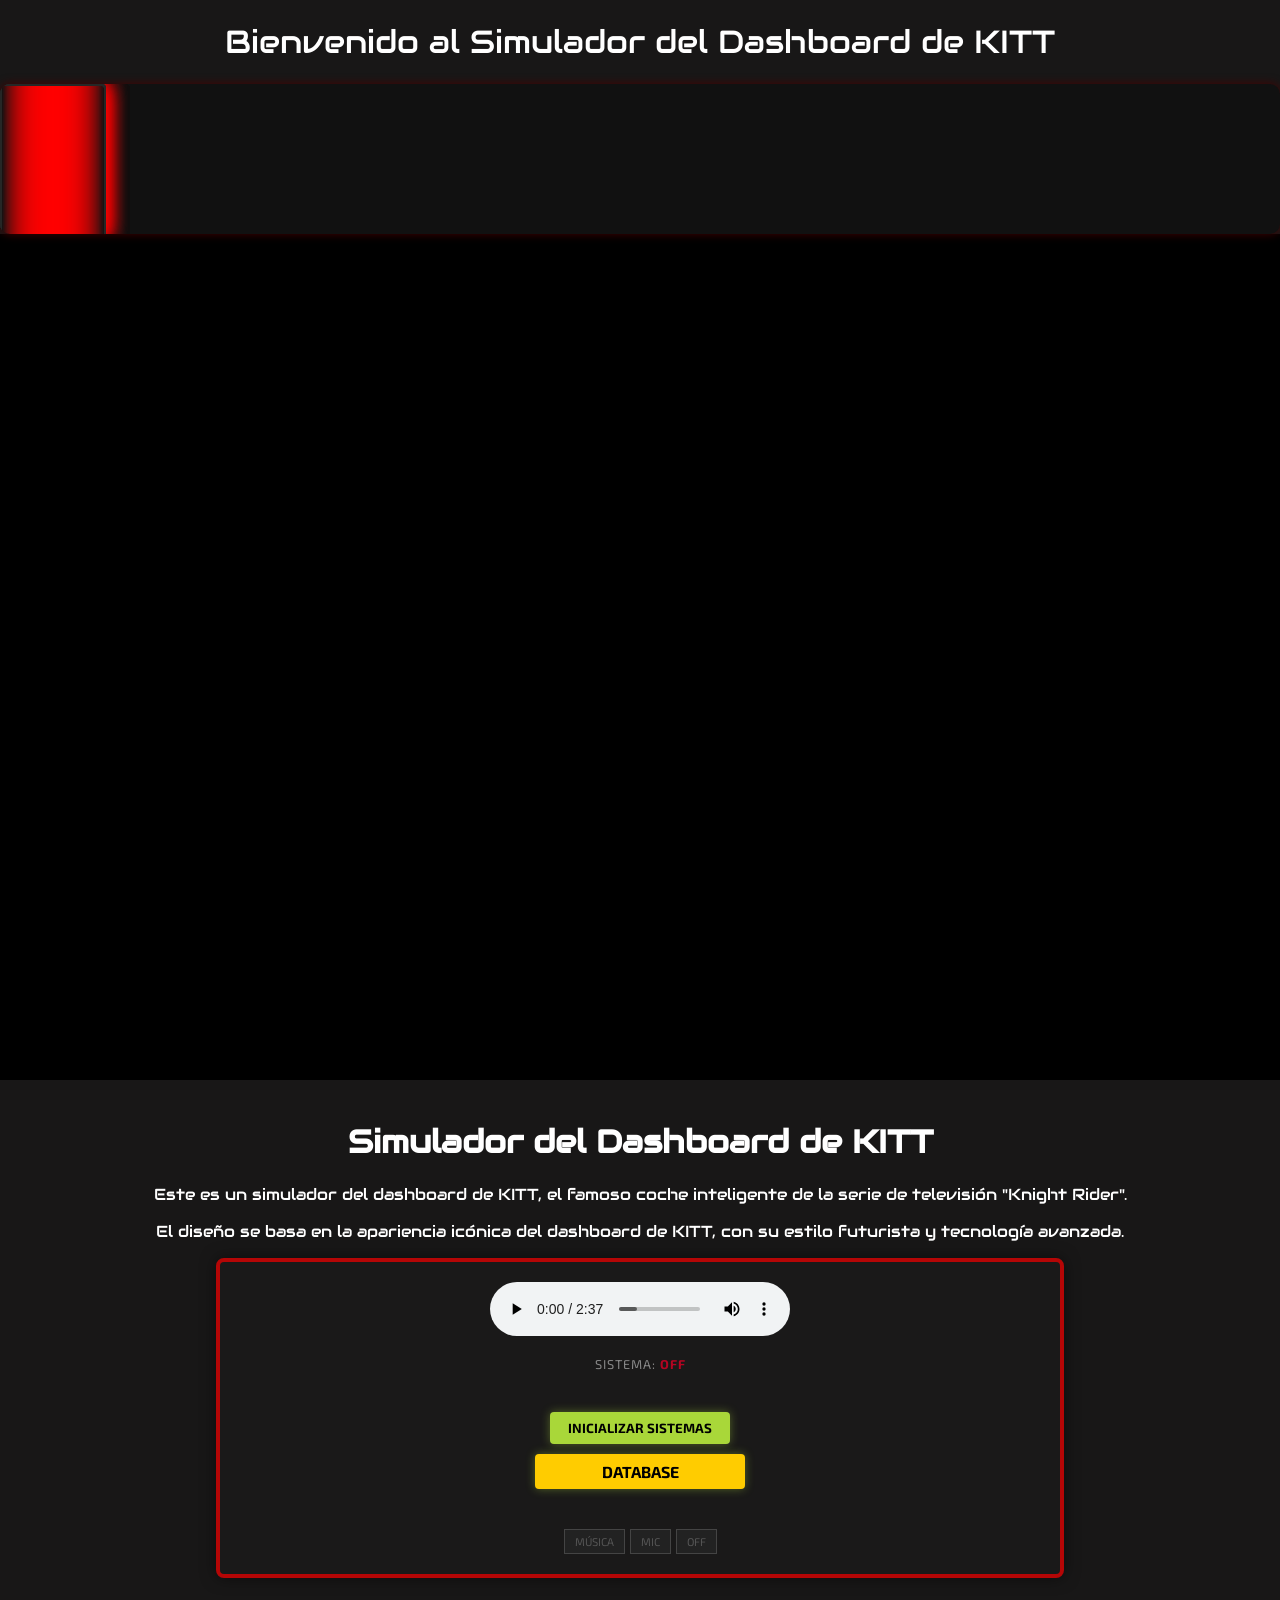
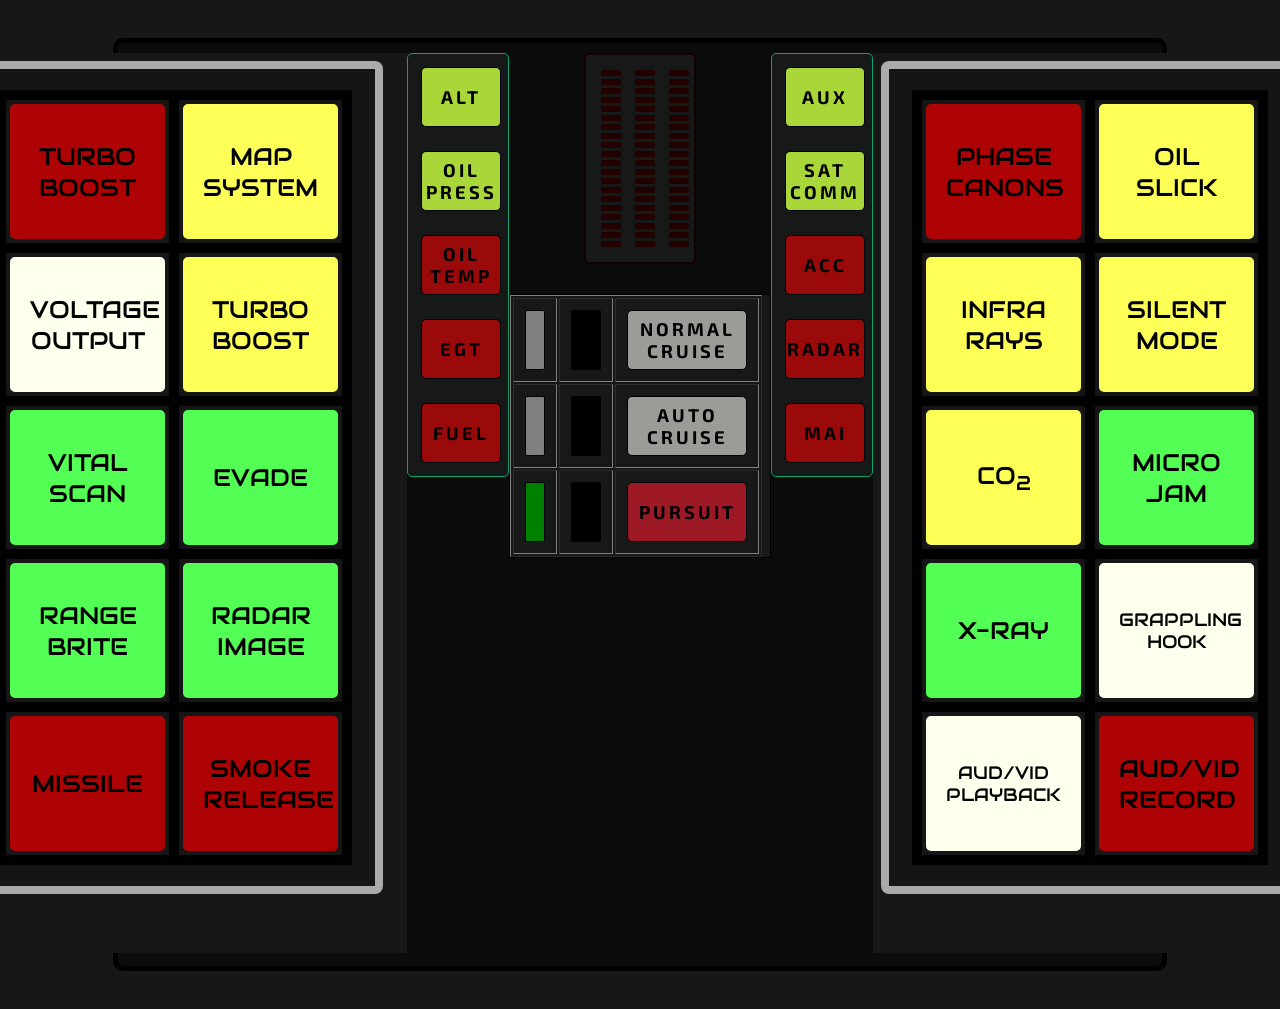
<file: index.html>
<!DOCTYPE html>
<html lang="es">
<head>
<meta charset="UTF-8">
<meta name="viewport" content="width=device-width, initial-scale=1.0">
<link rel="preconnect" href="https://fonts.googleapis.com">
<link rel="preconnect" href="https://fonts.gstatic.com" crossorigin>
<link href="https://fonts.googleapis.com/css2?family=Audiowide&family=Fredericka+the+Great&family=Indie+Flower&display=swap" rel="stylesheet">
<title>KITT Dashboard Simulator</title>
<link rel="stylesheet" href="style.css">


</head>
<body>
<h1 align="center" class="audiowide-regular">Bienvenido al Simulador del Dashboard de KITT</h1>
    <div class="scanner">
    <div class="light"> &nbsp;&nbsp;&nbsp;</div><div class="light"> &nbsp;&nbsp;&nbsp;</div><div class="light"> &nbsp;&nbsp;&nbsp;</div><div class="light"> &nbsp;&nbsp;&nbsp;</div>
</div>

    <div class="container" style="background-color: black; color: white; padding: 20px;display:flex;">
        <div class="box" style="flex:2; margin-right: 20px; margin-left:150px;">
           
            
            <iframe  class="mivideo"src="https://geo.dailymotion.com/player.html?video=x42zuz6"style="width:377px; height:400px; border:none; "allowfullscreentitle="Dailymotion Video Player"allow="web-share"></iframe>
        
            <iframe  class="mivideo" src="https://geo.dailymotion.com/player.html?video=x8nnxbm"style="width:377px; height:400px; border:none; "allowfullscreentitle="Dailymotion Video Player"allow="web-share"></iframe>
     
            <iframe class="mivideo" src="https://geo.dailymotion.com/player.html?video=x35ovmn"style="width:377px; height:400px; border:none; "allowfullscreentitle="Dailymotion Video Player"allow="web-share"></iframe>
       
            <iframe class="mivideo" src="https://geo.dailymotion.com/player.html?video=x8ea54c"style="width:377px; height:400px; border:none; "allowfullscreentitle="Dailymotion Video Player"allow="web-share"></iframe>
        </div>
        </div>

        <div class="box audiowide-regular" style="flex:1;  padding: 20px; border-radius: 10px; align-items: center; justify-content: center;">
            <h1 align="center">Simulador del Dashboard de KITT</h1>
            <p align="center">Este es un simulador del dashboard de KITT, el famoso coche inteligente de la serie de televisión "Knight Rider".</p>
            <p align="center">El diseño se basa en la apariencia icónica del dashboard de KITT, con su estilo futurista y tecnología avanzada.</p>
            
   

            <!-- PANEL DE CONTROL DE VOZ (Reubicado) -->
            <div class="voice-controls">
                   <audio id="kitt-audio" autoplay="yes" controls="true" >
                     <source src="Knight Rider.mp3" type="audio/mpeg">
                     <source src="musica.ogg" type="audio/ogg">
                         Tu navegador no soporta el elemento de audio.
                     </audio>
                <div class="engine-status">SISTEMA: <span id="audio-status">OFF</span></div>
                <div style="display:flex; gap:10px; flex-direction: column; width: fit-content; margin: 20px auto; align-items: center;">
                    <button id="btn-init" class="btn-system" style="width: auto; min-width: 180px;">INICIALIZAR SISTEMAS</button>
                    <a href="personajes.html" class="btn-system" style="text-decoration:none; background:#ffcc00; animation:none; color:black; display:flex; align-items:center; justify-content:center; width: auto; min-width: 180px;">DATABASE</a>
                </div>
                <div class="mode-selector">
                    <button id="btn-music" class="btn-mode">MÚSICA</button>
                    <button id="btn-mic" class="btn-mode">MIC</button>
                    <button id="btn-off" class="btn-mode">OFF</button>
                 
                </div>
            </div>
        </div>

    </div>

    <!-- PANEL PRINCIPAL -->
    <div class="panel-principal">
         <div><iframe src="modulo.html" frameborder="0" width="450px" height="900px" scrolling="none"></iframe></div>
        <!-- BOTONERA IZQUIERDA -->
        <div class="panel-lateral">
            <table>
                <tr><td><button class="botongreen">ALT</button></td></tr>
                <tr><td><button class="botongreen">OIL PRESS</button></td></tr>
                <tr><td><button class="botonred">OIL TEMP</button></td></tr>
                <tr><td><button class="botonred">EGT</button></td></tr>
                <tr><td><button class="botonred">FUEL</button></td></tr>
            </table>
        </div>

        <!-- PANEL CENTRAL -->
        <div class="panel-central">
            <!-- MÓDULO DE VOZ -->
            <div class="voice-module" id="voice">
                <!-- Los LEDs se generan dinámicamente -->
            </div>

            <!-- BOTONERA CENTRAL -->
            <div class="central">
                <table border="1">
                    <tr>
                        <td><button class="gris"></button></td>
                        <td><button class="negro"></button></td>
                        <td><button class="normalcruise">NORMAL CRUISE</button></td>
                    </tr>
                    <tr>
                        <td><button class="gris"></button></td>
                        <td><button class="negro"></button></td>
                        <td><button class="autocruise">AUTO CRUISE</button></td>
                    </tr>
                    <tr>
                        <td><button class="verde"></button></td>
                        <td><button class="negro"></button></td>
                        <td><button class="pursuit">PURSUIT</button></td>
                    </tr>
                </table>
            </div>
        </div>

        <!-- BOTONERA DERECHA -->
        <div class="panel-lateral">
            <table>
                <tr><td><button class="botongreen">AUX</button></td></tr>
                <tr><td><button class="botongreen">SAT COMM</button></td></tr>
                <tr><td><button class="botonred">ACC</button></td></tr>
                <tr><td><button class="botonred">RADAR</button></td></tr>
                <tr><td><button class="botonred">MAI</button></td></tr>
            </table>
        </div>
       <div><iframe src="modulo2.html" frameborder="0" width="450px" height="900px" scrolling="none"></iframe></div>  
    </div>

   
  


    <script src="sounds.js"></script>
    <script src="script.js"></script>
    <br>
    <br>
</body>
</html>
</file>
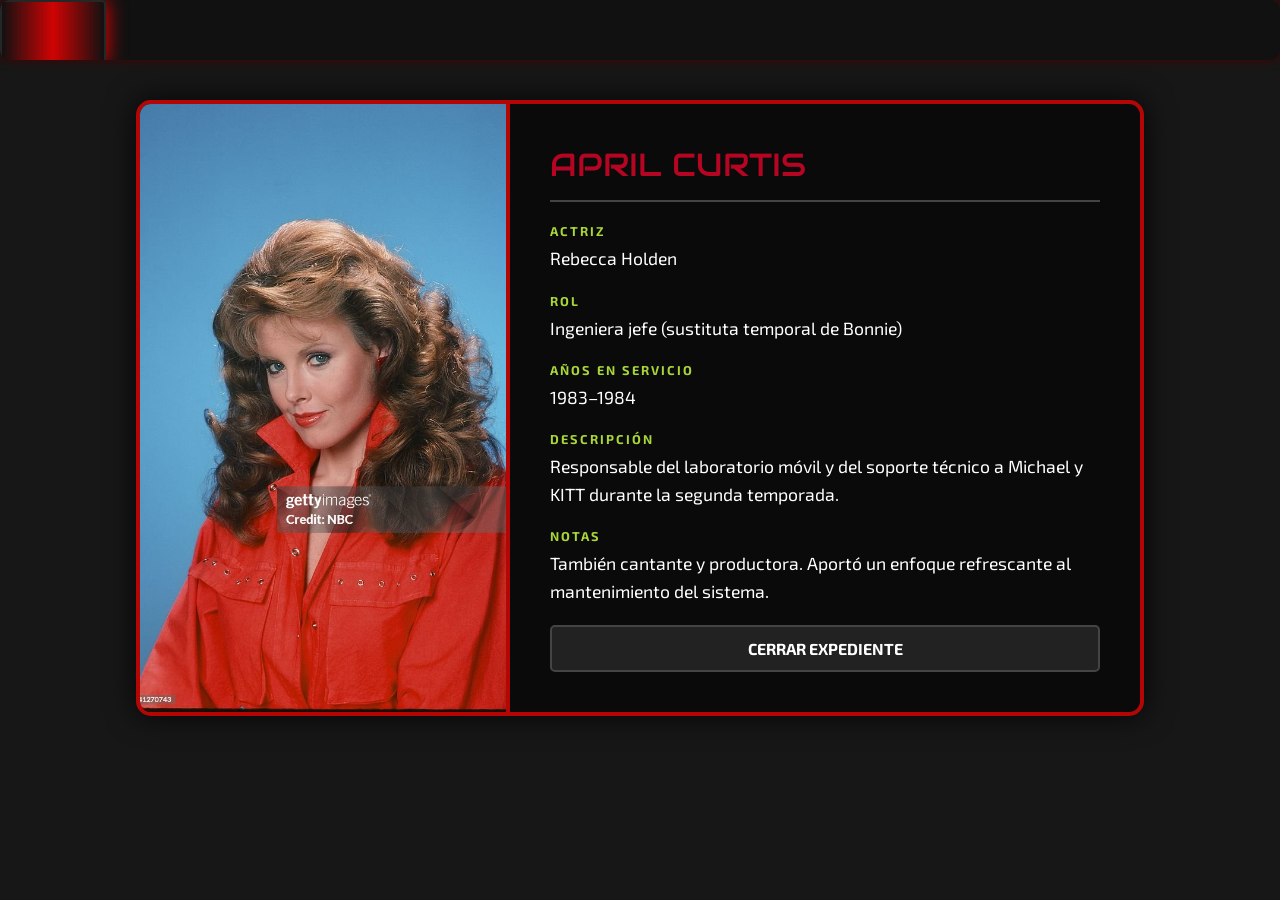
<file: april_curtis.html>
<!DOCTYPE html>
<html lang="es">
<head>
    <meta charset="UTF-8">
    <meta name="viewport" content="width=device-width, initial-scale=1.0">
    <link rel="preconnect" href="https://fonts.googleapis.com">
    <link rel="preconnect" href="https://fonts.gstatic.com" crossorigin>
    <link href="https://fonts.googleapis.com/css2?family=Audiowide&family=Exo+2:wght@700&display=swap" rel="stylesheet">
    <title>Perfil: April Curtis</title>
    <link rel="stylesheet" href="style.css">
</head>
<body>
    <div class="scanner" style="height: 60px;">
        <div class="light"> &nbsp;&nbsp;&nbsp;</div>
    </div>

    <div class="profile-container">
        <div class="profile-image-section">
            <img src="img/april_curtis.jpg" alt="April Curtis">
        </div>
        <div class="profile-details">
            <h1 class="audiowide-regular">APRIL CURTIS</h1>
            
            <div class="detail-item">
                <div class="detail-label">Actriz</div>
                <div class="detail-value">Rebecca Holden</div>
            </div>

            <div class="detail-item">
                <div class="detail-label">Rol</div>
                <div class="detail-value">Ingeniera jefe (sustituta temporal de Bonnie)</div>
            </div>

            <div class="detail-item">
                <div class="detail-label">Años en servicio</div>
                <div class="detail-value">1983–1984</div>
            </div>

            <div class="detail-item">
                <div class="detail-label">Descripción</div>
                <div class="detail-value">Responsable del laboratorio móvil y del soporte técnico a Michael y KITT durante la segunda temporada.</div>
            </div>

            <div class="detail-item">
                <div class="detail-label">Notas</div>
                <div class="detail-value">También cantante y productora. Aportó un enfoque refrescante al mantenimiento del sistema.</div>
            </div>

            <a href="personajes.html" class="btn-back">Cerrar Expediente</a>
        </div>
    </div>
</body>
</html>
</file>
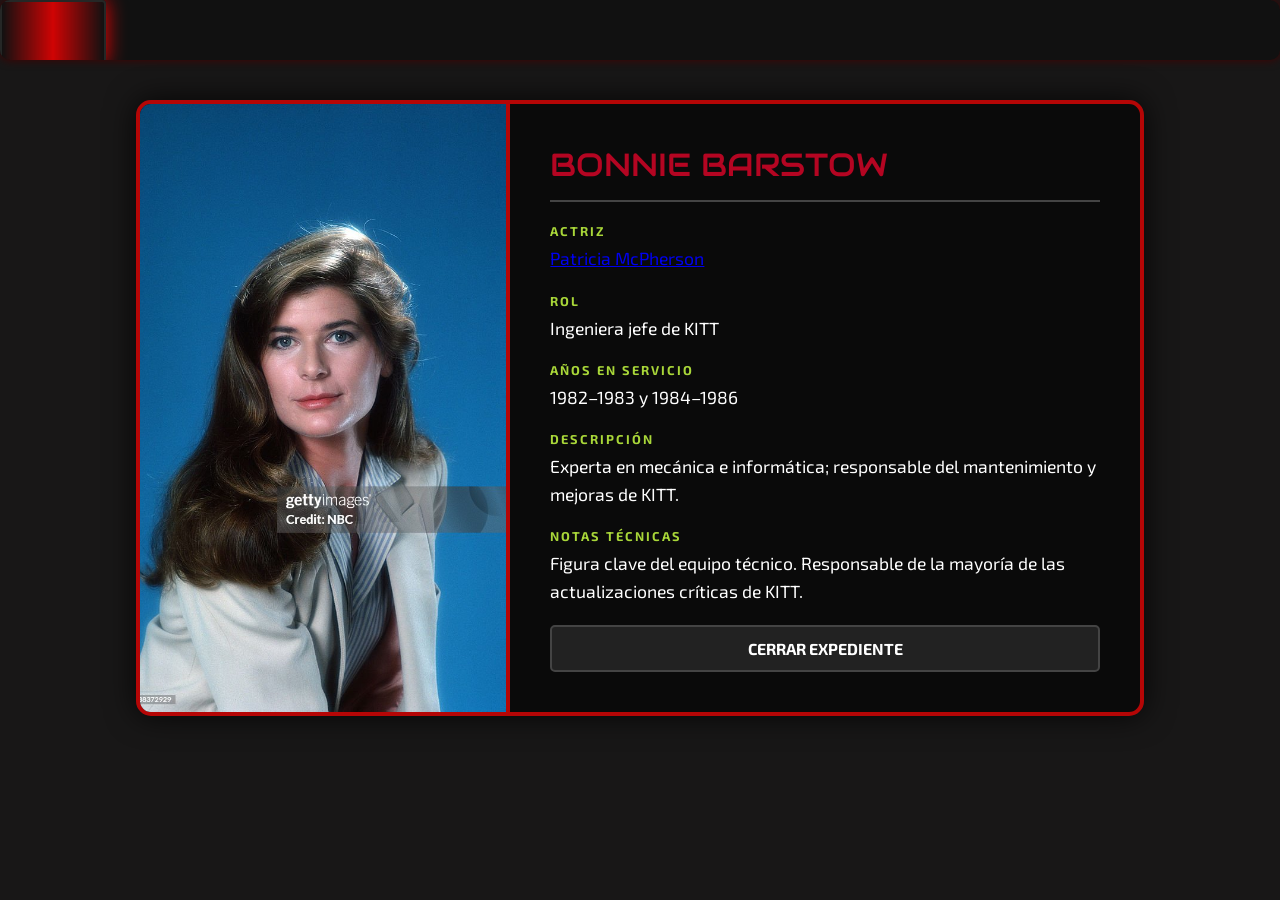
<file: bonnie_barstow.html>
<!DOCTYPE html>
<html lang="es">
<head>
    <meta charset="UTF-8">
    <meta name="viewport" content="width=device-width, initial-scale=1.0">
    <link rel="preconnect" href="https://fonts.googleapis.com">
    <link rel="preconnect" href="https://fonts.gstatic.com" crossorigin>
    <link href="https://fonts.googleapis.com/css2?family=Audiowide&family=Exo+2:wght@700&display=swap" rel="stylesheet">
    <title>Perfil: Bonnie Barstow</title>
    <link rel="stylesheet" href="style.css">
</head>
<body>
    <div class="scanner" style="height: 60px;">
        <div class="light"> &nbsp;&nbsp;&nbsp;</div>
    </div>

    <div class="profile-container">
        <div class="profile-image-section">
            <img src="img/bonnie_barstow.jpg" alt="Bonnie Barstow">
        </div>
        <div class="profile-details">
            <h1 class="audiowide-regular">BONNIE BARSTOW</h1>
            
            <div class="detail-item">
                <div class="detail-label">Actriz</div>
                <div class="detail-value"><a href="https://www.imdb.com/es-es/name/nm0574253/?ref_=fn_t_1" target="_blank">Patricia McPherson</a></div>
            </div>

            <div class="detail-item">
                <div class="detail-label">Rol</div>
                <div class="detail-value">Ingeniera jefe de KITT</div>
            </div>

            <div class="detail-item">
                <div class="detail-label">Años en servicio</div>
                <div class="detail-value">1982–1983 y 1984–1986</div>
            </div>

            <div class="detail-item">
                <div class="detail-label">Descripción</div>
                <div class="detail-value">Experta en mecánica e informática; responsable del mantenimiento y mejoras de KITT.</div>
            </div>

            <div class="detail-item">
                <div class="detail-label">Notas Técnicas</div>
                <div class="detail-value">Figura clave del equipo técnico. Responsable de la mayoría de las actualizaciones críticas de KITT.</div>
            </div>

            <a href="personajes.html" class="btn-back">Cerrar Expediente</a>
        </div>
    </div>
</body>
</html>
</file>
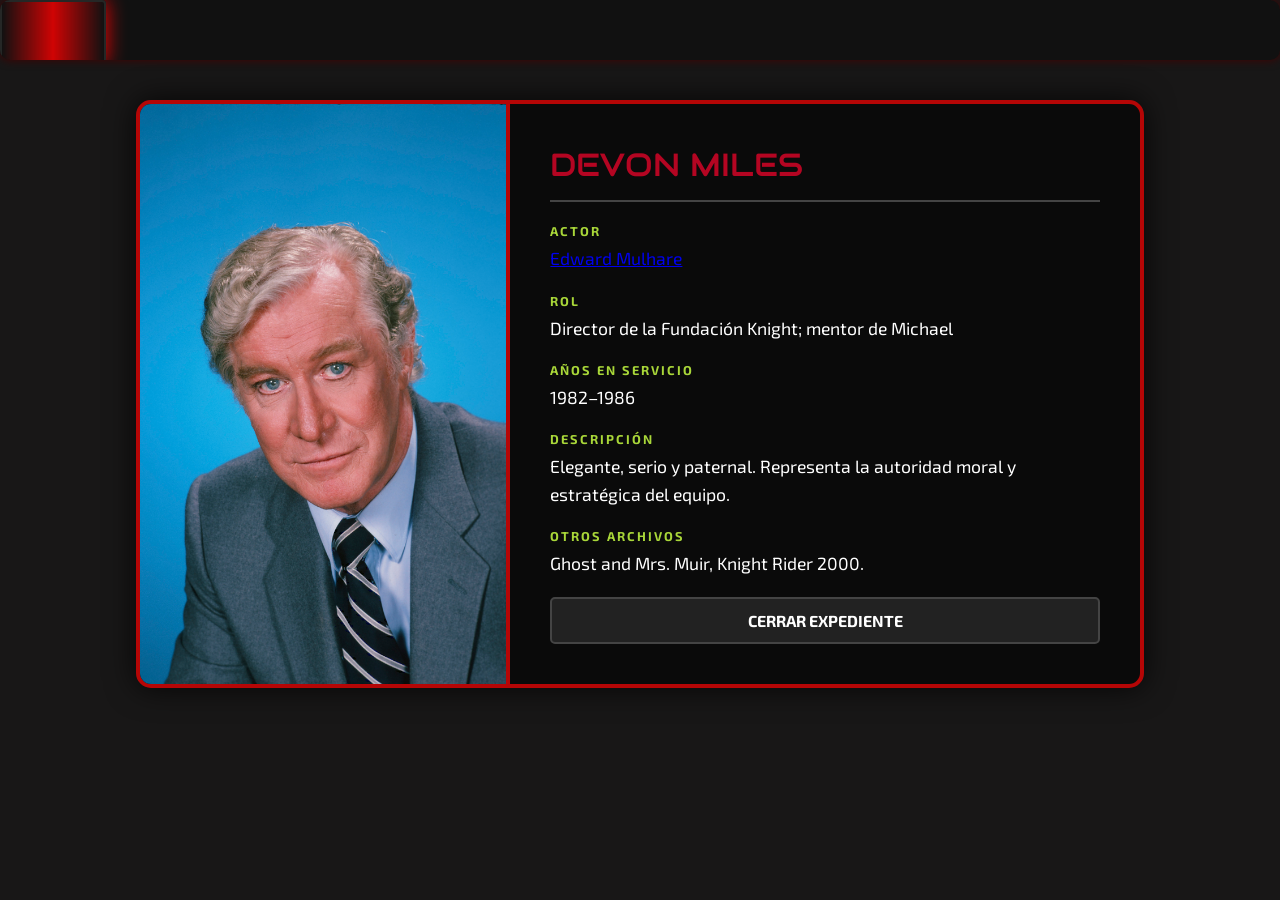
<file: devon_miles.html>
<!DOCTYPE html>
<html lang="es">
<head>
    <meta charset="UTF-8">
    <meta name="viewport" content="width=device-width, initial-scale=1.0">
    <link rel="preconnect" href="https://fonts.googleapis.com">
    <link rel="preconnect" href="https://fonts.gstatic.com" crossorigin>
    <link href="https://fonts.googleapis.com/css2?family=Audiowide&family=Exo+2:wght@700&display=swap" rel="stylesheet">
    <title>Perfil: Devon Miles</title>
    <link rel="stylesheet" href="style.css">
</head>
<body>
    <div class="scanner" style="height: 60px;">
        <div class="light"> &nbsp;&nbsp;&nbsp;</div>
    </div>

    <div class="profile-container">
        <div class="profile-image-section">
            <img src="img/devon_miles.jpg" alt="Devon Miles">
        </div>
        <div class="profile-details">
            <h1 class="audiowide-regular">DEVON MILES</h1>
            
            <div class="detail-item">
                <div class="detail-label">Actor</div>
                <div class="detail-value"><a href="https://es.wikipedia.org/wiki/Edward_Mulhare" target="_blank">Edward Mulhare</a></div>
            </div>

            <div class="detail-item">
                <div class="detail-label">Rol</div>
                <div class="detail-value">Director de la Fundación Knight; mentor de Michael</div>
            </div>

            <div class="detail-item">
                <div class="detail-label">Años en servicio</div>
                <div class="detail-value">1982–1986</div>
            </div>

            <div class="detail-item">
                <div class="detail-label">Descripción</div>
                <div class="detail-value">Elegante, serio y paternal. Representa la autoridad moral y estratégica del equipo.</div>
            </div>

            <div class="detail-item">
                <div class="detail-label">Otros Archivos</div>
                <div class="detail-value">Ghost and Mrs. Muir, Knight Rider 2000.</div>
            </div>

            <a href="personajes.html" class="btn-back">Cerrar Expediente</a>
        </div>
    </div>
</body>
</html>
</file>
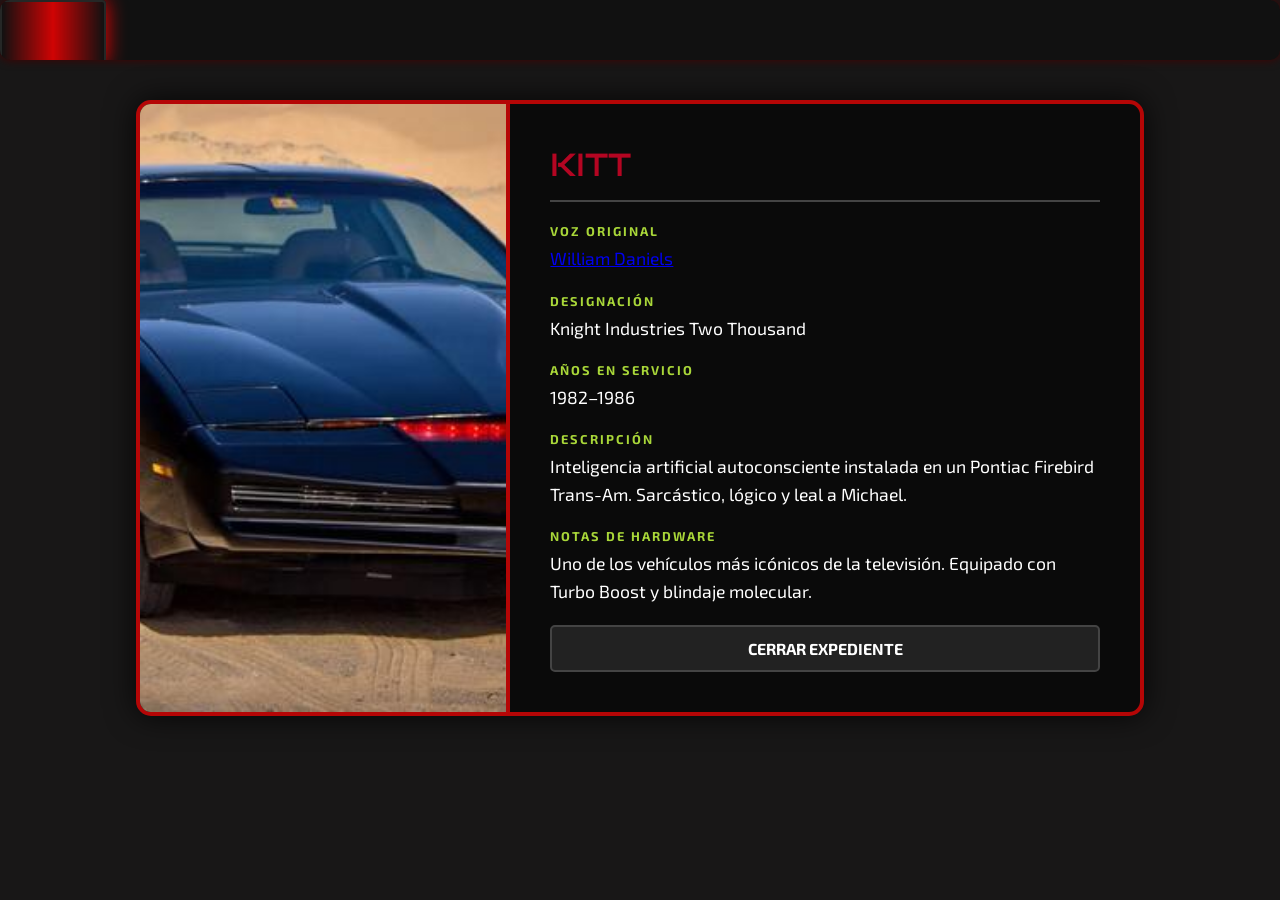
<file: kitt.html>
<!DOCTYPE html>
<html lang="es">
<head>
    <meta charset="UTF-8">
    <meta name="viewport" content="width=device-width, initial-scale=1.0">
    <link rel="preconnect" href="https://fonts.googleapis.com">
    <link rel="preconnect" href="https://fonts.gstatic.com" crossorigin>
    <link href="https://fonts.googleapis.com/css2?family=Audiowide&family=Exo+2:wght@700&display=swap" rel="stylesheet">
    <title>Perfil: KITT</title>
    <link rel="stylesheet" href="style.css">
</head>
<body>
    <div class="scanner" style="height: 60px;">
        <div class="light"> &nbsp;&nbsp;&nbsp;</div>
    </div>

    <div class="profile-container">
        <div class="profile-image-section">
            <img src="img/kitt.jpg" alt="KITT">
        </div>
        <div class="profile-details">
            <h1 class="audiowide-regular">KITT</h1>
            
            <div class="detail-item">
                <div class="detail-label">Voz Original</div>
                <div class="detail-value"><a href="https://www.imdb.com/es-es/name/nm0200122/?ref_=fn_t_1" target="_blank">William Daniels</a></div>
            </div>

            <div class="detail-item">
                <div class="detail-label">Designación</div>
                <div class="detail-value">Knight Industries Two Thousand</div>
            </div>

            <div class="detail-item">
                <div class="detail-label">Años en servicio</div>
                <div class="detail-value">1982–1986</div>
            </div>

            <div class="detail-item">
                <div class="detail-label">Descripción</div>
                <div class="detail-value">Inteligencia artificial autoconsciente instalada en un Pontiac Firebird Trans-Am. Sarcástico, lógico y leal a Michael.</div>
            </div>

            <div class="detail-item">
                <div class="detail-label">Notas de Hardware</div>
                <div class="detail-value">Uno de los vehículos más icónicos de la televisión. Equipado con Turbo Boost y blindaje molecular.</div>
            </div>

            <a href="personajes.html" class="btn-back">Cerrar Expediente</a>
        </div>
    </div>
</body>
</html>
</file>
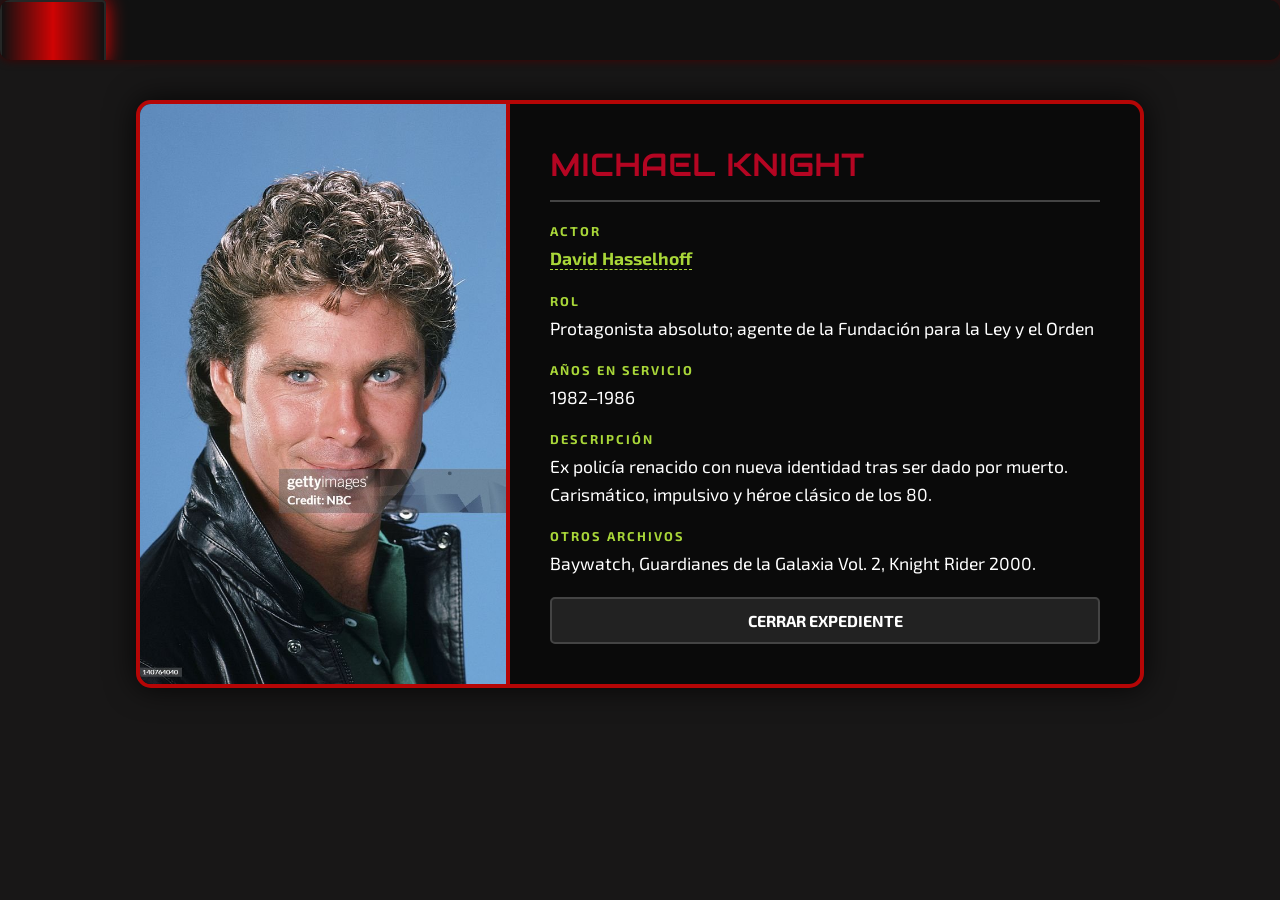
<file: michael_knight.html>
<!DOCTYPE html>
<html lang="es">
<head>
    <meta charset="UTF-8">
    <meta name="viewport" content="width=device-width, initial-scale=1.0">
    <link rel="preconnect" href="https://fonts.googleapis.com">
    <link rel="preconnect" href="https://fonts.gstatic.com" crossorigin>
    <link href="https://fonts.googleapis.com/css2?family=Audiowide&family=Exo+2:wght@700&display=swap" rel="stylesheet">
    <title>Perfil: Michael Knight</title>
    <link rel="stylesheet" href="style.css">
</head>
<body>
    <div class="scanner" style="height: 60px;">
        <div class="light"> &nbsp;&nbsp;&nbsp;</div>
    </div>

    <div class="profile-container">
        <div class="profile-image-section">
            <img src="img/michael_knight.jpg" alt="Michael Knight">
        </div>
        <div class="profile-details">
            <h1 class="audiowide-regular">MICHAEL KNIGHT</h1>
            
            <div class="detail-item">
                <div class="detail-label">Actor</div>
                <div class="detail-value"><a href="https://es.wikipedia.org/wiki/David_Hasselhoff" target="_blank" class="actor-link">David Hasselhoff</a></div>
            </div>

            <div class="detail-item">
                <div class="detail-label">Rol</div>
                <div class="detail-value">Protagonista absoluto; agente de la Fundación para la Ley y el Orden</div>
            </div>

            <div class="detail-item">
                <div class="detail-label">Años en servicio</div>
                <div class="detail-value">1982–1986</div>
            </div>

            <div class="detail-item">
                <div class="detail-label">Descripción</div>
                <div class="detail-value">Ex policía renacido con nueva identidad tras ser dado por muerto. Carismático, impulsivo y héroe clásico de los 80.</div>
            </div>

            <div class="detail-item">
                <div class="detail-label">Otros Archivos</div>
                <div class="detail-value">Baywatch, Guardianes de la Galaxia Vol. 2, Knight Rider 2000.</div>
            </div>

            <a href="personajes.html" class="btn-back">Cerrar Expediente</a>
        </div>
    </div>
    <script src="sounds.js"></script>
</body>
</html>
</file>
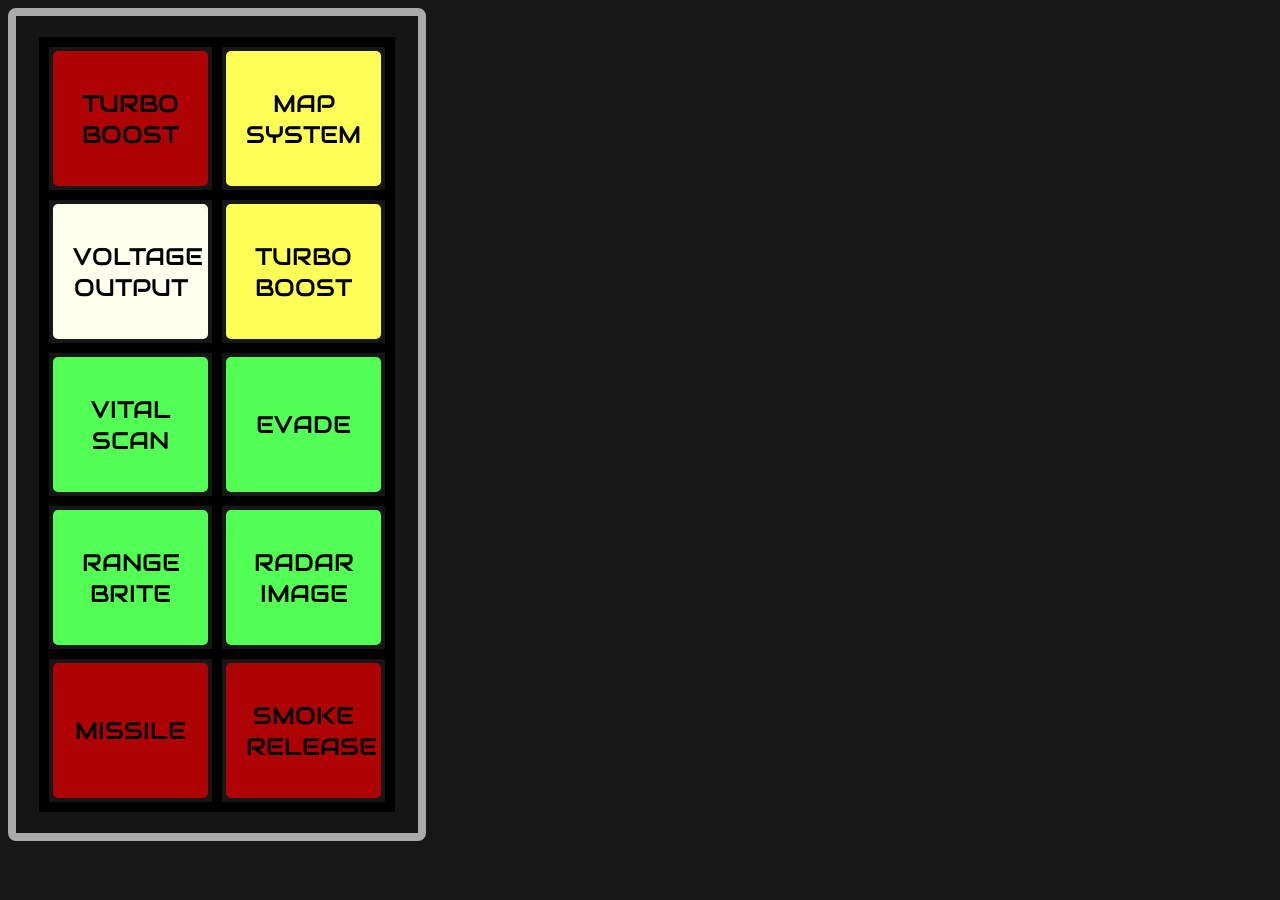
<file: modulo.html>
<!DOCTYPE html>
<html lang="es">
<head>
    <meta charset="UTF-8">
    <link rel="stylesheet" href="modulo.css">
    <link rel="preconnect" href="https://fonts.googleapis.com">
<link rel="preconnect" href="https://fonts.gstatic.com" crossorigin>
<link href="https://fonts.googleapis.com/css2?family=Audiowide&family=Fredericka+the+Great&family=Indie+Flower&family=Montserrat:ital,wght@0,100..900;1,100..900&family=Rubik:ital,wght@0,300..900;1,300..900&display=swap" rel="stylesheet">
    <title>Modulo Kitt</title>
    
</head>
<body>

<div class="containerb">
   

<table>
    <tr>
        <td><button class="rojo" type="button">TURBO BOOST</button></td>
        <td><button class="amarillo "type="button">MAP SYSTEM</button></td>
    </tr>
    <tr>
        <td><button class="blanco" type="button">VOLTAGE OUTPUT</button></td>
        <td><button class="amarillo" type="button">TURBO BOOST</button></td>
    </tr>
    <tr>
        <td><button class="verde" type="button">VITAL SCAN</button></td>
        <td><button class="verde" type="button">EVADE</button></td>
    </tr>
    <tr>
        <td><button class="verde" type="button">RANGE BRITE</button></td>
        <td><button class="verde" type="button">RADAR IMAGE</button></td>
    </tr>
    <tr>
        <td><button class="rojo" type="button">MISSILE</button></td>
        <td><button class="rojo" type="button">SMOKE RELEASE</button></td>
    </tr>
</table>
</div>

<script src="sounds.js"></script>
<script src="script.js"></script>

</body>
</html>
</file>
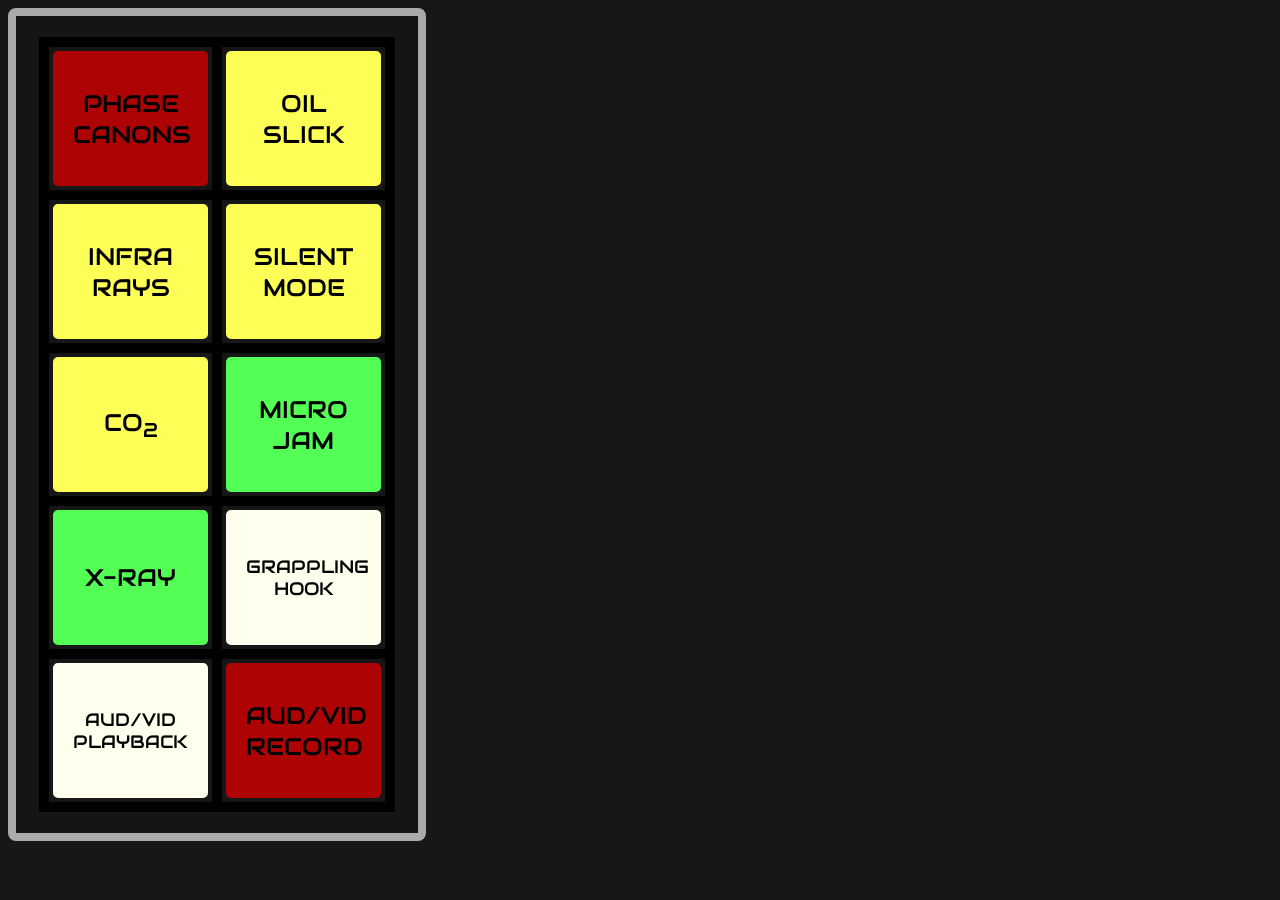
<file: modulo2.html>
<!DOCTYPE html>
<html lang="es">
<head>
    <meta charset="UTF-8">
    <link rel="stylesheet" href="modulo.css">
    <link rel="preconnect" href="https://fonts.googleapis.com">
<link rel="preconnect" href="https://fonts.gstatic.com" crossorigin>
<link href="https://fonts.googleapis.com/css2?family=Audiowide&family=Fredericka+the+Great&family=Indie+Flower&family=Montserrat:ital,wght@0,100..900;1,100..900&family=Rubik:ital,wght@0,300..900;1,300..900&display=swap" rel="stylesheet">
    <title>Modulo Kitt</title>
    
</head>
<body>

<div class="containerb">
   

<table>
    <tr>
        <td><button class="rojo" type="button">PHASE CANONS</button></td>
        <td><button class="amarillo "type="button">OIL SLICK</button></td>
    </tr>
    <tr>
        <td><button class="amarillo" type="button">INFRA RAYS</button></td>
        <td><button class="amarillo" type="button">SILENT MODE</button></td>
    </tr>
    <tr>
        <td><button class="amarillo" type="button">CO<SUB>2</SUB></button></td>
        <td><button class="verde" type="button">MICRO JAM</button></td>
    </tr>
    <tr>
        <td><button class="verde" type="button">X-RAY</button></td>
        <td><button class="blanco2" type="button">GRAPPLING HOOK</button></td>
    </tr>
    <tr>
        <td><button class="blanco2" type="button">AUD/VID PLAYBACK</button></td>
        <td><button class="rojo" type="button">AUD/VID RECORD</button></td>
    </tr>
</table>
</div>
<script src="sounds.js"></script>
<script src="script.js"></script>

</body>
</html>
</file>
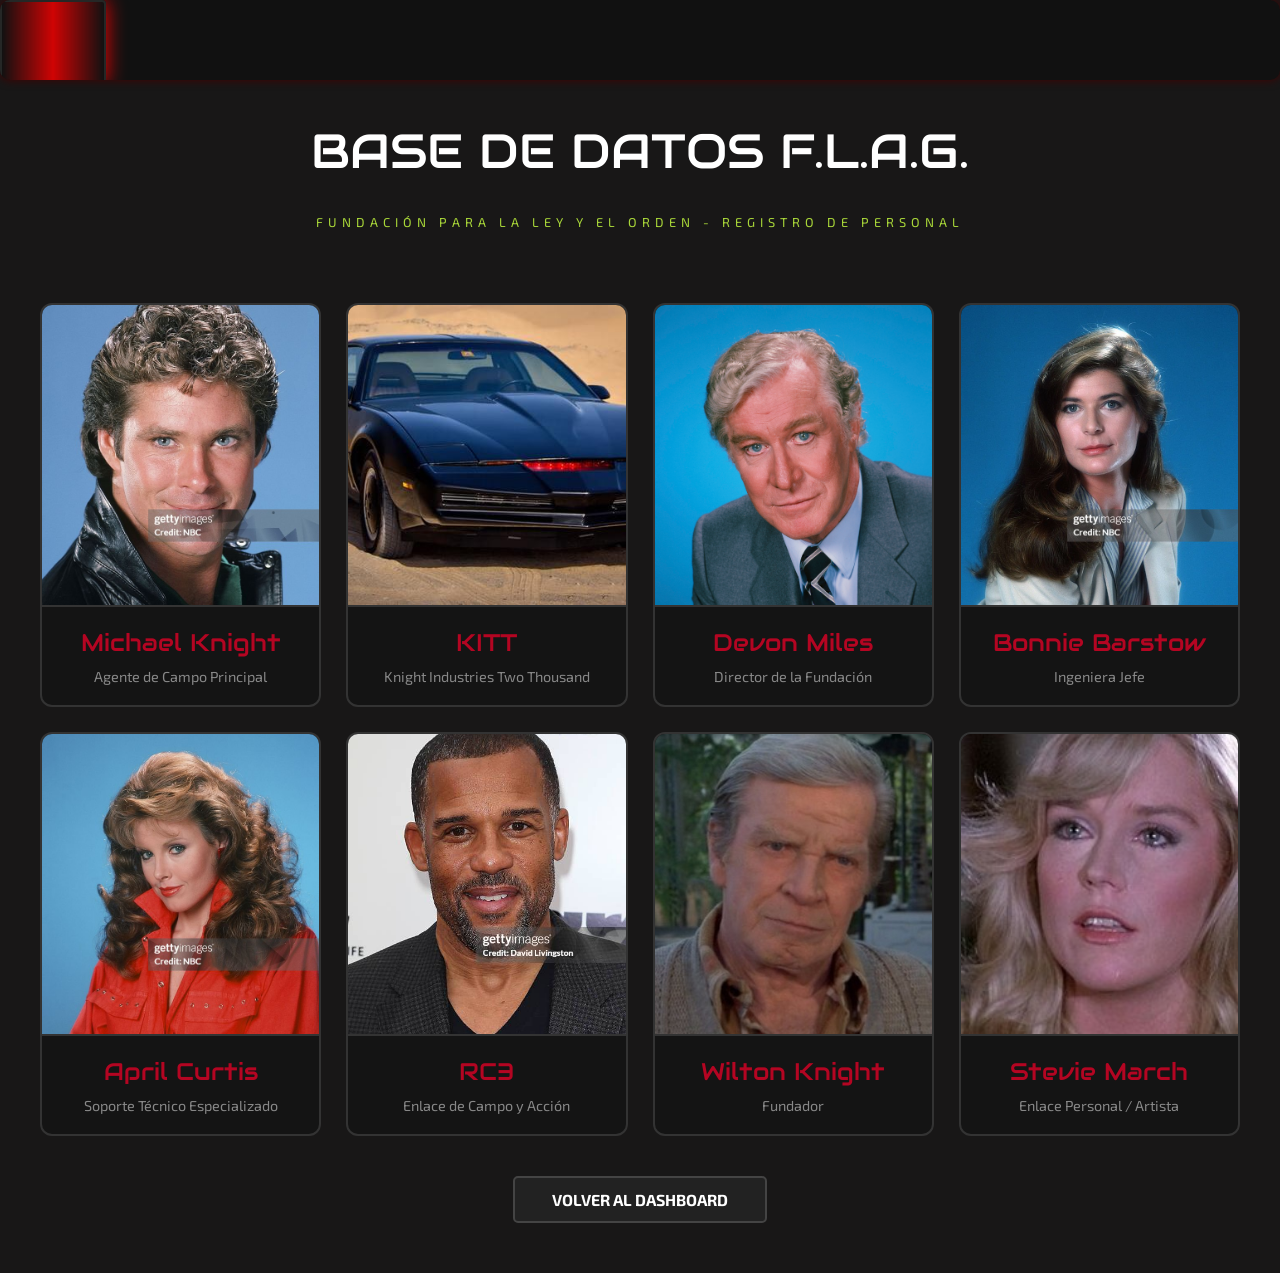
<file: personajes.html>
<!DOCTYPE html>
<html lang="es">
<head>
    <meta charset="UTF-8">
    <meta name="viewport" content="width=device-width, initial-scale=1.0">
    <link rel="preconnect" href="https://fonts.googleapis.com">
    <link rel="preconnect" href="https://fonts.gstatic.com" crossorigin>
    <link href="https://fonts.googleapis.com/css2?family=Audiowide&family=Exo+2:wght@700&display=swap" rel="stylesheet">
    <title>KITT Database - Personajes</title>
    <link rel="stylesheet" href="style.css">
</head>
<body>
    <div class="scanner" style="height: 80px;">
        <div class="light"> &nbsp;&nbsp;&nbsp;</div>
    </div>

    <header class="db-header">
        <h1 class="audiowide-regular" style="font-size: 3rem; margin-top: 20px;">BASE DE DATOS F.L.A.G.</h1>
        <p class="db-subtitle">Fundación para la Ley y el Orden - Registro de Personal</p>
    </header>

    <div class="character-grid">
        <!-- Michael Knight -->
        <a href="michael_knight.html" class="character-card">
            <img src="img/michael_knight.jpg" alt="Michael Knight">
            <div class="character-info">
                <h2 class="audiowide-regular">Michael Knight</h2>
                <p>Agente de Campo Principal</p>
            </div>
        </a>

        <!-- KITT -->
        <a href="kitt.html" class="character-card">
            <img src="img/kitt.jpg" alt="KITT">
            <div class="character-info">
                <h2 class="audiowide-regular">KITT</h2>
                <p>Knight Industries Two Thousand</p>
            </div>
        </a>

        <!-- Devon Miles -->
        <a href="devon_miles.html" class="character-card">
            <img src="img/devon_miles.jpg" alt="Devon Miles">
            <div class="character-info">
                <h2 class="audiowide-regular">Devon Miles</h2>
                <p>Director de la Fundación</p>
            </div>
        </a>

        <!-- Bonnie Barstow -->
        <a href="bonnie_barstow.html" class="character-card">
            <img src="img/bonnie_barstow.jpg" alt="Bonnie Barstow">
            <div class="character-info">
                <h2 class="audiowide-regular">Bonnie Barstow</h2>
                <p>Ingeniera Jefe</p>
            </div>
        </a>

        <!-- April Curtis -->
        <a href="april_curtis.html" class="character-card">
            <img src="img/april_curtis.jpg" alt="April Curtis">
            <div class="character-info">
                <h2 class="audiowide-regular">April Curtis</h2>
                <p>Soporte Técnico Especializado</p>
            </div>
        </a>

        <!-- RC3 -->
        <a href="rc3.html" class="character-card">
            <img src="img/rc3.jpg" alt="RC3">
            <div class="character-info">
                <h2 class="audiowide-regular">RC3</h2>
                <p>Enlace de Campo y Acción</p>
            </div>
        </a>

        <!-- Wilton Knight -->
        <a href="wilton_knight.html" class="character-card">
            <img src="img/wilton_knight.jpg" alt="Wilton Knight">
            <div class="character-info">
                <h2 class="audiowide-regular">Wilton Knight</h2>
                <p>Fundador</p>
            </div>
        </a>

        <!-- Stevie March -->
        <a href="stevie_march.html" class="character-card">
            <img src="img/stevie_march.jpg" alt="Stevie March">
            <div class="character-info">
                <h2 class="audiowide-regular">Stevie March</h2>
                <p>Enlace Personal / Artista</p>
            </div>
        </a>
    </div>

    <div style="text-align: center; padding-bottom: 50px;">
        <a href="index.html" class="btn-back" style="width: 200px;">Volver al Dashboard</a>
    </div>

    <script src="sounds.js"></script>
</body>
</html>
</file>
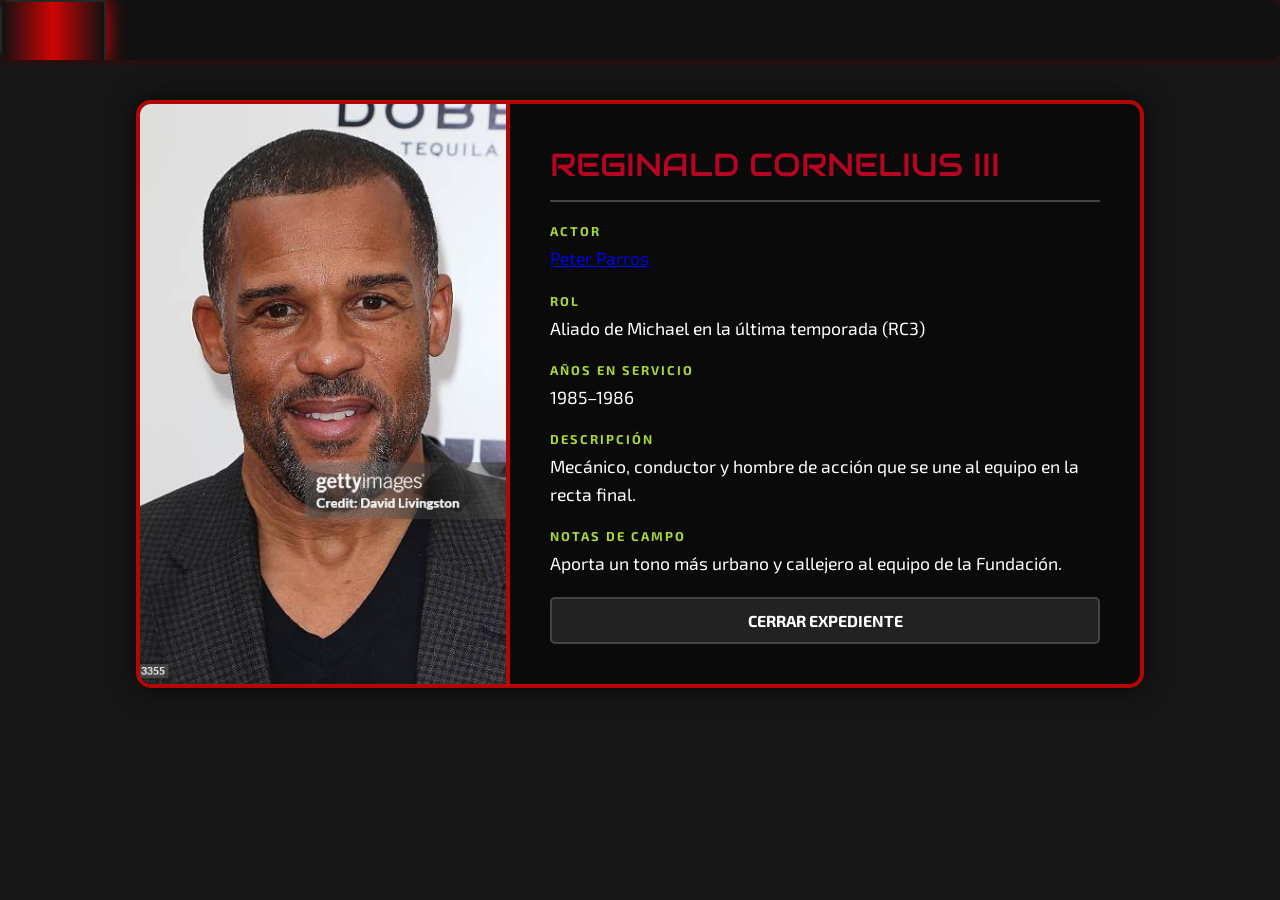
<file: rc3.html>
<!DOCTYPE html>
<html lang="es">
<head>
    <meta charset="UTF-8">
    <meta name="viewport" content="width=device-width, initial-scale=1.0">
    <link rel="preconnect" href="https://fonts.googleapis.com">
    <link rel="preconnect" href="https://fonts.gstatic.com" crossorigin>
    <link href="https://fonts.googleapis.com/css2?family=Audiowide&family=Exo+2:wght@700&display=swap" rel="stylesheet">
    <title>Perfil: RC3</title>
    <link rel="stylesheet" href="style.css">
</head>
<body>
    <div class="scanner" style="height: 60px;">
        <div class="light"> &nbsp;&nbsp;&nbsp;</div>
    </div>

    <div class="profile-container">
        <div class="profile-image-section">
            <img src="img/rc3.jpg" alt="RC3">
        </div>
        <div class="profile-details">
            <h1 class="audiowide-regular">REGINALD CORNELIUS III</h1>
            
            <div class="detail-item">
                <div class="detail-label">Actor</div>
                <div class="detail-value"><a href="https://www.imdb.com/es-es/name/nm0663602/?ref_=fn_t_1" target="_blank">Peter Parros</a></div>
            </div>

            <div class="detail-item">
                <div class="detail-label">Rol</div>
                <div class="detail-value">Aliado de Michael en la última temporada (RC3)</div>
            </div>

            <div class="detail-item">
                <div class="detail-label">Años en servicio</div>
                <div class="detail-value">1985–1986</div>
            </div>

            <div class="detail-item">
                <div class="detail-label">Descripción</div>
                <div class="detail-value">Mecánico, conductor y hombre de acción que se une al equipo en la recta final.</div>
            </div>

            <div class="detail-item">
                <div class="detail-label">Notas de Campo</div>
                <div class="detail-value">Aporta un tono más urbano y callejero al equipo de la Fundación.</div>
            </div>

            <a href="personajes.html" class="btn-back">Cerrar Expediente</a>
        </div>
    </div>
</body>
</html>
</file>
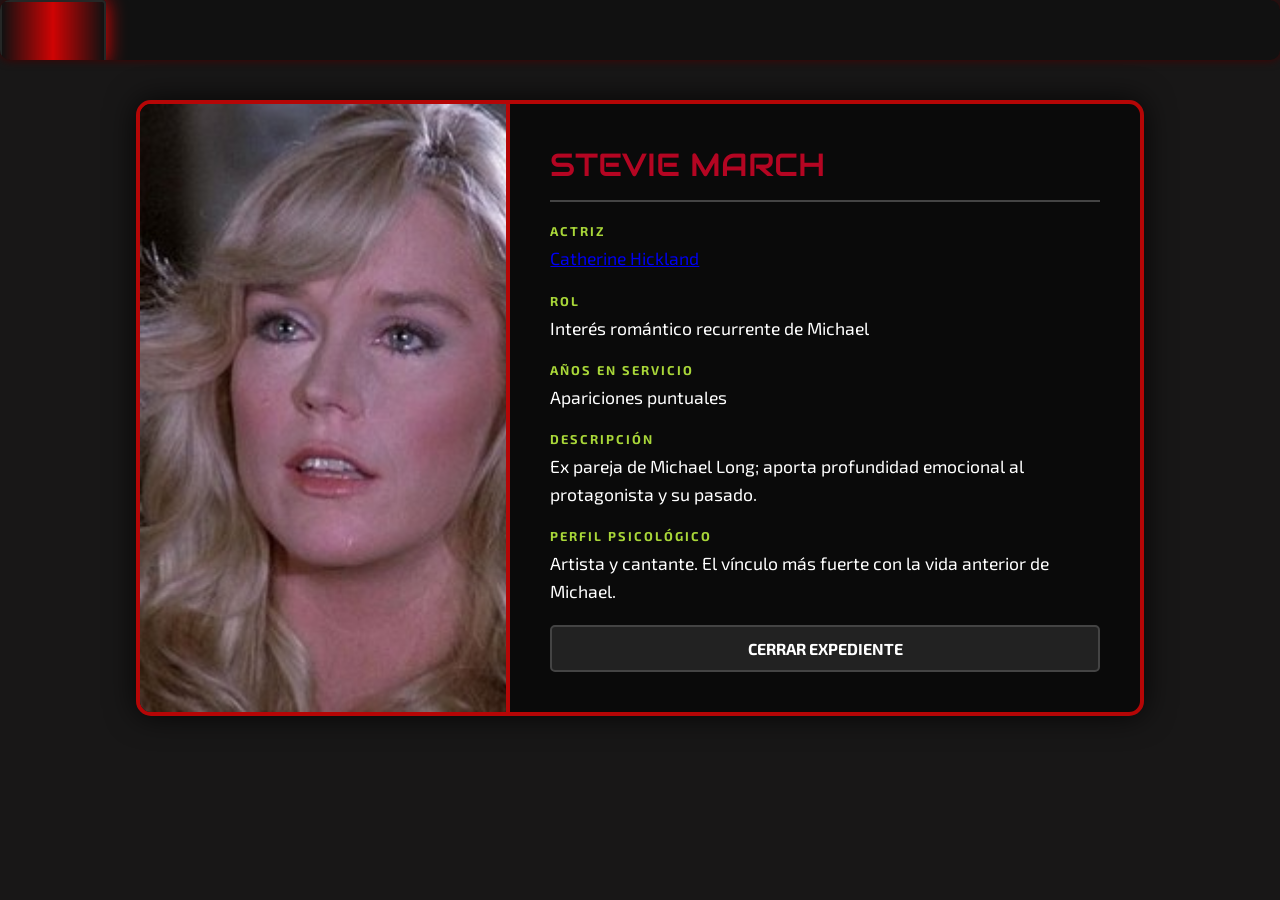
<file: stevie_march.html>
<!DOCTYPE html>
<html lang="es">
<head>
    <meta charset="UTF-8">
    <meta name="viewport" content="width=device-width, initial-scale=1.0">
    <link rel="preconnect" href="https://fonts.googleapis.com">
    <link rel="preconnect" href="https://fonts.gstatic.com" crossorigin>
    <link href="https://fonts.googleapis.com/css2?family=Audiowide&family=Exo+2:wght@700&display=swap" rel="stylesheet">
    <title>Perfil: Stevie March</title>
    <link rel="stylesheet" href="style.css">
</head>
<body>
    <div class="scanner" style="height: 60px;">
        <div class="light"> &nbsp;&nbsp;&nbsp;</div>
    </div>

    <div class="profile-container">
        <div class="profile-image-section">
            <img src="img/stevie_march.jpg" alt="Stevie March">
        </div>
        <div class="profile-details">
            <h1 class="audiowide-regular">STEVIE MARCH</h1>
            
            <div class="detail-item">
                <div class="detail-label">Actriz</div>
                <div class="detail-value"><a href="https://www.imdb.com/es-es/name/nm0382692/?ref_=fn_t_1" target="_blank">Catherine Hickland</a></div>
            </div>

            <div class="detail-item">
                <div class="detail-label">Rol</div>
                <div class="detail-value">Interés romántico recurrente de Michael</div>
            </div>

            <div class="detail-item">
                <div class="detail-label">Años en servicio</div>
                <div class="detail-value">Apariciones puntuales</div>
            </div>

            <div class="detail-item">
                <div class="detail-label">Descripción</div>
                <div class="detail-value">Ex pareja de Michael Long; aporta profundidad emocional al protagonista y su pasado.</div>
            </div>

            <div class="detail-item">
                <div class="detail-label">Perfil Psicológico</div>
                <div class="detail-value">Artista y cantante. El vínculo más fuerte con la vida anterior de Michael.</div>
            </div>

            <a href="personajes.html" class="btn-back">Cerrar Expediente</a>
        </div>
    </div>
</body>
</html>
</file>
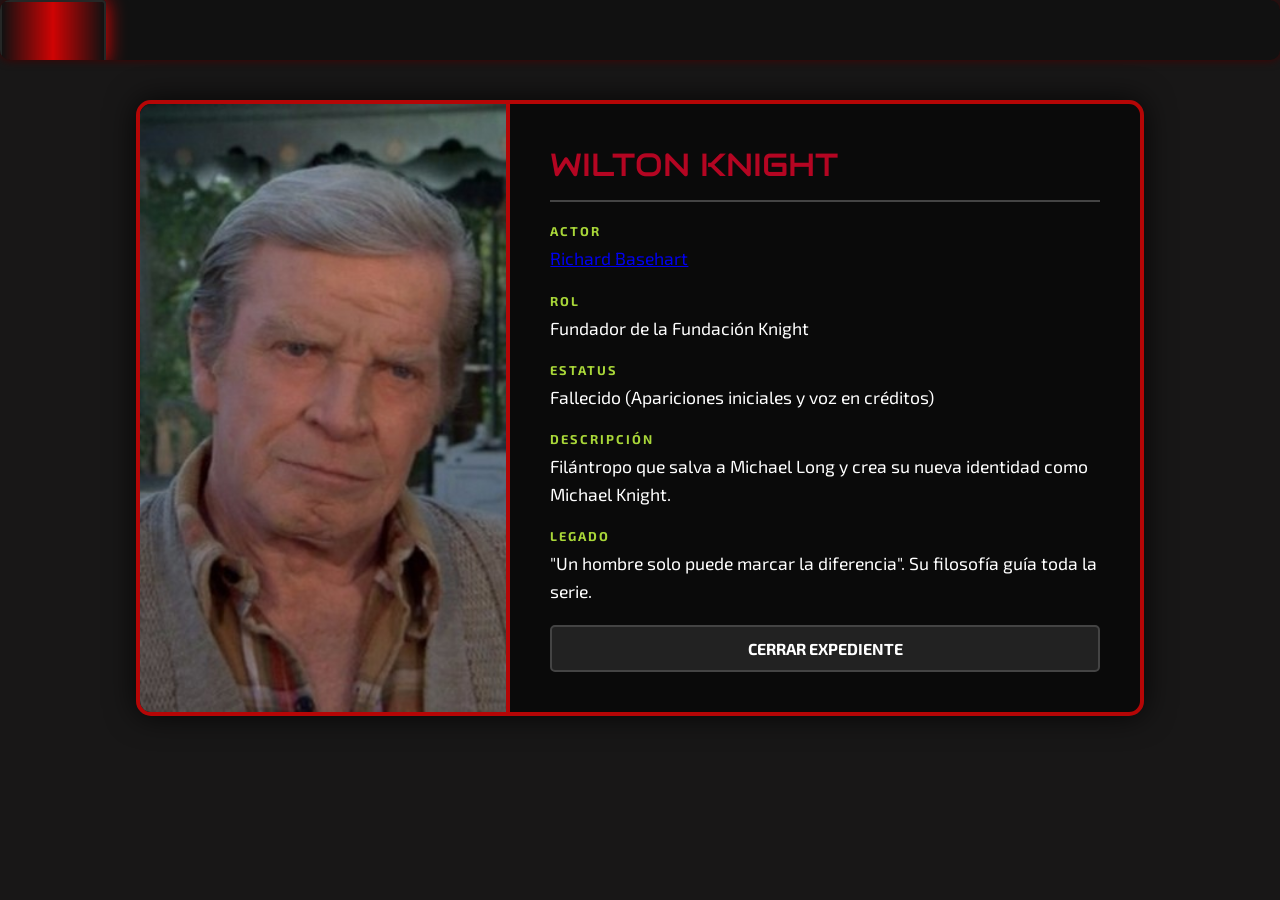
<file: wilton_knight.html>
<!DOCTYPE html>
<html lang="es">
<head>
    <meta charset="UTF-8">
    <meta name="viewport" content="width=device-width, initial-scale=1.0">
    <link rel="preconnect" href="https://fonts.googleapis.com">
    <link rel="preconnect" href="https://fonts.gstatic.com" crossorigin>
    <link href="https://fonts.googleapis.com/css2?family=Audiowide&family=Exo+2:wght@700&display=swap" rel="stylesheet">
    <title>Perfil: Wilton Knight</title>
    <link rel="stylesheet" href="style.css">
</head>
<body>
    <div class="scanner" style="height: 60px;">
        <div class="light"> &nbsp;&nbsp;&nbsp;</div>
    </div>

    <div class="profile-container">
        <div class="profile-image-section">
            <img src="img/wilton_knight.jpg" alt="Wilton Knight">
        </div>
        <div class="profile-details">
            <h1 class="audiowide-regular">WILTON KNIGHT</h1>
            
            <div class="detail-item">
                <div class="detail-label">Actor</div>
                <div class="detail-value"><a href="https://es.wikipedia.org/wiki/Richard_Basehart" target="_blank">Richard Basehart</a></div>
            </div>

            <div class="detail-item">
                <div class="detail-label">Rol</div>
                <div class="detail-value">Fundador de la Fundación Knight</div>
            </div>

            <div class="detail-item">
                <div class="detail-label">Estatus</div>
                <div class="detail-value">Fallecido (Apariciones iniciales y voz en créditos)</div>
            </div>

            <div class="detail-item">
                <div class="detail-label">Descripción</div>
                <div class="detail-value">Filántropo que salva a Michael Long y crea su nueva identidad como Michael Knight.</div>
            </div>

            <div class="detail-item">
                <div class="detail-label">Legado</div>
                <div class="detail-value">"Un hombre solo puede marcar la diferencia". Su filosofía guía toda la serie.</div>
            </div>

            <a href="personajes.html" class="btn-back">Cerrar Expediente</a>
        </div>
    </div>
</body>
</html>
</file>
<file: style.css>
/* ===================== */
/* PANEL PRINCIPAL CENTRADO */
/* ===================== */

@import url('https://fonts.googleapis.com/css2?family=Exo+2:wght@700&display=swap');

body {
    background-color: #181717;
    color: white;
    font-family: 'Exo 2', sans-serif;
    margin: 0;
    padding: 0;
}
.panel-principal {
    display: flex;
    justify-content: center;
    align-items: flex-start; /* las botoneras y el centro se alinean arriba */
    gap: 0px; /* espacio entre izquierda-centro-derecha */
    margin-top: 40px;
    background-color: #0b0b0b;
    width: 80%;
    height: auto;
    border: 5px solid #000;
    border-radius: 10px;
    margin-left: auto;
    margin-right: auto;
    padding: 10px;
}

/* VARIABLES GLOBALES AUDIO */
:root {
    --led-on-bg: #B40522;
    --led-on-glow: #ff0000;
    --led-off-bg: #220000;
}

/* PANEL LATERAL */
.panel-lateral {
    width: 100px;
    background-color: #171818;
    border: 1px solid #07a372;
    border-radius: 5px;
    height: auto;
}

/* PANEL CENTRAL */
.panel-central {
    display: flex;
    flex-direction: column;
    align-items: center; /* centra módulo de voz y botonera */
    margin-left: 0px; /* espacio para el panel lateral izquierdo */
    margin-right: 0px; /* espacio para el panel lateral derecho */
}

/* BOTONERA CENTRAL */
.central {
    width: 260px;
    background-color: #171818;
    border: 1px solid #000;
    margin-top: 0px;
}

/* VOICE MODULE */
.voice-module {
    display: grid;
    grid-template-columns: repeat(3, 20px); /* Ajustado a 20px para coincidir con LEDs */
    gap: 14px; /* separación igual al tamaño del LED */
    margin-bottom: 30px;
    background-color: #171818;
    padding: 10px;
    border: 2px solid #110000;
    border-radius: 5px;
}

/* COLUMNAS DEL VOICE MODULE */
.column {
    display: grid;
    grid-template-rows: repeat(20, 6px);
    gap: 3px;
    padding: 5px;
}

/* MODIFICADOR PARA MODO MIC (Ahora Rojo Canónico) */
.voice-module.mic-mode {
    --led-on-bg: #B40522;
    --led-on-glow: #ff0000;
}

/* LED */
.led {
    width: 20px;
    height: 6px;
    background: #220000;
    border-radius: 2px;
    transition: 0.08s;
}

/* LED encendido */
.on {
    background: var(--led-on-bg);
    box-shadow:
        0 0 4px var(--led-on-glow),
        0 0 8px var(--led-on-glow);
    transition: background 0.1s, box-shadow 0.1s;
}

/* PANEL DE CONTROL DE VOZ */
.voice-controls {
    display: flex;
    flex-direction: column;
    align-items: center;
    gap: 20px;
    padding: 20px;
    background: rgba(27, 26, 26, 0.9);
    border: 4px solid #b50606;
    border-radius: 8px;
    width: 800px;
    margin: 15px auto 0 auto;
    box-shadow: 0 0 15px rgba(0,0,0,0.5);
}

.engine-status {
    font-family: 'Exo 2', sans-serif;
    font-size: 0.8rem;
    color: #888;
    letter-spacing: 1px;
}

#audio-status {
    font-weight: bold;
    color: #B40522; /* Rojo inicial */
    transition: 0.5s;
}

#audio-status.running {
    color: #A9D739; /* Verde (Activo) */
    text-shadow: 0 0 8px #A9D73980;
}

#audio-status.suspended {
    color: #ffcc00; /* Ambar (Pausa) */
    text-shadow: 0 0 8px #ffcc0080;
}

.btn-system {
    background: #A9D739;
    color: black;
    border: none;
    padding: 8px 15px;
    font-family: 'Exo 2', sans-serif;
    font-weight: bold;
    cursor: pointer;
    border-radius: 4px;
    box-shadow: 0 0 10px rgba(169, 215, 57, 0.4);
    animation: pulse-init 2s infinite;
}

.mode-selector {
    display: flex;
    gap: 5px;
}

.btn-mode {
    background: #222;
    color: #555;
    border: 1px solid #444;
    padding: 5px 10px;
    font-family: 'Exo 2', sans-serif;
    font-size: 0.7rem;
    cursor: pointer;
    transition: 0.3s;
}

.btn-mode.active {
    background: #B40522;
    color: white;
    border-color: #ff0000;
    box-shadow: 0 0 8px #ff0000;
}

.btn-mode.active-mic {
    background: #B40522;
    color: white;
    border-color: #ff0000;
    box-shadow: 0 0 8px #ff0000;
}

@keyframes pulse-init {
    0% { opacity: 1; }
    50% { opacity: 0.6; }
    100% { opacity: 1; }
}

/* ANIMACION VOICE MODULE (Eliminada la antigua para usar JS) */

/* BOTONES */
.botonred {
    width:80px;
    height:60px;
    background-color:#9a0a0a;
    border:1px solid #000;
    border-radius:5px;
    margin:10px;
    font-weight:bold;
    font-family:Arial, sans-serif;
    display:flex;
    justify-content:center;
    align-items:center;
    text-transform:uppercase;
     font-family: 'Exo 2', sans-serif;
  font-weight: 700;
  font-size: 1.15rem;
  letter-spacing: 3px;
}

.botonred:hover {
    background-color:#ce2626;
    cursor:pointer;
     font-family: 'Exo 2', sans-serif;
  font-weight: 700;
  font-size: 1.15rem;
  letter-spacing: 3px;
}

.botongreen {
    width:80px;
    height:60px;
    background-color:#A9D739;
    border:1px solid #000;
    border-radius:5px;
    margin:10px;
    font-weight:bold;
    font-family:Arial, sans-serif;
    display:flex;
    justify-content:center;
    align-items:center;
    text-transform:uppercase;
     font-family: 'Exo 2', sans-serif;
  font-weight: 700;
  font-size: 1.15rem;
  letter-spacing: 3px;
}

.botongreen:hover {
    background-color:#86bc09;
    cursor:pointer;
}

/* BLOQUES CENTRALES */
.gris { width:20px; height:60px; background-color:grey; border:1px solid #000; border-radius:2px; margin:10px; }
.negro { width:30px; height:60px; background-color:black; border:1px solid #000; border-radius:2px; margin:10px; }
.verde { width:20px; height:60px; background-color:green; border:1px solid #000; border-radius:2px; margin:10px; }

/* MODOS */
.normalcruise, .autocruise, .pursuit {
    width:120px;
    height:60px;
    border:1px solid #000;
    border-radius:5px;
    margin:10px;
    font-weight:bold;
    font-family:Arial, sans-serif;
    display:flex;
    justify-content:center;
    align-items:center;
    text-transform:uppercase;
  font-family: 'Exo 2', sans-serif;
  font-weight: 700;
  font-size: 1.15rem;
  letter-spacing: 3px;
}

.normalcruise, .autocruise { background-color:#9b9c98; }
.pursuit { background-color:#9D1926; }


/* Botones centrales - hover */
.normalcruise:hover {
    background-color: #b0b1ac; /* un gris más claro */
    box-shadow: 0 0 8px #ffffff80; /* resplandor sutil */
    cursor: pointer;
}

.autocruise:hover {
    background-color: #b0b1ac; /* igual gris claro para coherencia */
    box-shadow: 0 0 8px #00ff0080; /* resplandor verde suave */
    cursor: pointer;
}

.pursuit:hover {
    background-color: #bf2c35; /* rojo más brillante */
    box-shadow: 0 0 8px #ff000080; /* resplandor rojo */
    cursor: pointer;
}

/* Modos de Conducción Activos (Selección Exclusiva) */
.normalcruise.active, .autocruise.active {
    background-color: #ffffff !important;
    color: #000 !important;
    box-shadow: 0 0 20px #ffffff, 0 0 40px #ffffff40;
    border-color: #fff;
}

.pursuit.active {
    background-color: #ff0000 !important;
    color: #fff !important;
    box-shadow: 0 0 25px #ff0000, 0 0 50px #ff000060;
    border-color: #fff;
    text-shadow: 0 0 5px #fff;
}
.gris:hover
    {
        background-color: #a9a9a9;
        cursor: pointer;
    }
.verde:hover
    {
        background-color: #13a513;
        cursor: pointer;
    }
    .audiowide-regular {
  font-family: "Audiowide", sans-serif;
  font-weight: 400;
  font-style: normal;
}
.fredericka-the-great-regular {
  font-family: "Fredericka the Great", cursive;
  font-weight: 400;
  font-style: normal;
}


    /* Contenedor del escáner */
    .scanner {
        position: relative;
        width: 100%;
        height: 150px;
        background-color: #111;
        border-radius: 10px;
        overflow: hidden;
        box-shadow: 0 0 10px #400;
    }

    /* Luz que se mueve */
    .light {
        position: absolute;
        top: 0;
        width: 8%;
        height: 100%;
        border:2px solid #252726;
        border-radius: 4px;
        background: linear-gradient(
            to right,
            rgba(255, 0, 0, 0) 0%,
            rgba(255, 0, 0, 0.8) 50%,
            rgba(255, 0, 0, 0) 100%
        );
        animation: moveLight 2s linear infinite alternate;
        box-shadow: 0 0 20px red;
    }

    /* Animación ida y vuelta */
    @keyframes moveLight {
        from { left: 0; }
        to { left: calc(100% - 80px); }
    }







/* ===================== */
/* CHARACTER SELECTION & PROFILES */
/* ===================== */

.character-grid {
    display: grid;
    grid-template-columns: repeat(auto-fit, minmax(280px, 1fr));
    gap: 25px;
    padding: 40px;
    max-width: 1200px;
    margin: 0 auto;
}

.character-card {
    background: rgba(20, 20, 20, 0.9);
    border: 2px solid #333;
    border-radius: 12px;
    overflow: hidden;
    transition: all 0.3s ease;
    cursor: pointer;
    text-decoration: none;
    color: white;
    display: flex;
    flex-direction: column;
}

.character-card:hover {
    border-color: #B40522;
    transform: translateY(-10px);
    box-shadow: 0 10px 20px rgba(180, 5, 34, 0.3);
}

.character-card img {
    width: 100%;
    height: 300px;
    object-fit: cover;
    border-bottom: 2px solid #333;
}

.character-card:hover img {
    border-bottom-color: #B40522;
}

.character-info {
    padding: 20px;
    text-align: center;
}

.character-info h2 {
    margin: 0 0 10px 0;
    color: #B40522;
    font-size: 1.5rem;
}

.character-info p {
    margin: 0;
    font-size: 0.9rem;
    color: #888;
}

/* PROFILE PAGE */
.profile-container {
    max-width: 1000px;
    margin: 40px auto;
    background: rgba(10, 10, 10, 0.95);
    border: 4px solid #b50606;
    border-radius: 15px;
    display: flex;
    overflow: hidden;
    box-shadow: 0 0 30px rgba(0,0,0,0.8);
}

.profile-image-section {
    flex: 1;
    border-right: 4px solid #b50606;
}

.profile-image-section img {
    width: 100%;
    height: 100%;
    object-fit: cover;
}

.profile-details {
    flex: 1.5;
    padding: 40px;
    display: flex;
    flex-direction: column;
}

.profile-details h1 {
    margin-top: 0;
    color: #B40522;
    border-bottom: 2px solid #444;
    padding-bottom: 15px;
}

.detail-item {
    margin-bottom: 20px;
}

.detail-label {
    color: #A9D739;
    font-weight: bold;
    font-size: 0.8rem;
    text-transform: uppercase;
    letter-spacing: 2px;
    margin-bottom: 5px;
}

.detail-value {
    font-size: 1.1rem;
    line-height: 1.6;
}

.btn-back {
    display: inline-block;
    margin-top: auto;
    padding: 12px 25px;
    background: #222;
    color: white;
    text-decoration: none;
    border: 2px solid #444;
    border-radius: 5px;
    font-weight: bold;
    text-align: center;
    transition: 0.3s;
    text-transform: uppercase;
}

.btn-back:hover {
    background: #B40522;
    border-color: #ff0000;
    box-shadow: 0 0 10px #ff0000;
}

.actor-link {
    color: #A9D739;
    text-decoration: none;
    font-weight: bold;
    border-bottom: 1px dashed #A9D739;
    transition: 0.3s;
}

.actor-link:hover {
    color: #fff;
    border-bottom: 1px solid #fff;
    text-shadow: 0 0 8px #fff;
}

.db-header {
    text-align: center;
    padding: 20px;
    margin-bottom: 0;
}

.db-subtitle {
    color: #A9D739;
    letter-spacing: 5px;
    font-size: 0.8rem;
    text-transform: uppercase;
}
.modulo1{

position: relative;
width:500px;
height: auto;
background-color: inherit;



  }

  .mivideo{
  padding-top: 0px;
  padding-right: 10px;
  padding-bottom: 0px;
  padding-left: 10px;


  }
</file>
<file: modulo.css>
.audiowide-regular {
  font-family: "Audiowide", sans-serif;
  font-weight: 400;
  font-style: normal;
}

  
  
  
  
  
  /* Definición de variables globales */
:root {
  --rojo-kitt: #ad0304;   /* rojo kitt */
  --amarillo-kitt: #fdff56; /* amarillo kitt */
  --verde-kitt: #53ff55;      /* verde kitt */

    --rojof-kitt: #af0304;   /* rojo kitt suerte */
    --amarillof-kitt: #feff56; /* amarillo kitt */
     --verdef-kitt: #63ff55;      /* verde kitt */
     --color-borde: #171718;  /* color borde boton */
     --casi_blanco:#ffffee; /*casi blanco */
     --mi-gris:#AAAAAA;  /* gris kitt */

}

body{

    background-color: #171718;
}

/* Uso de las variables */

    /* Efecto click */
    button:active {
        transform: scale(0.95);
    }



.verde{
 background-color: var(--verde-kitt);
 border: 3px solid;
 border-color: var(--color-borde);
  color: black;
  border-radius: 8px;
  padding: 10px 20px;
  cursor: pointer;
  width: 161px;
  height: 141px;
  font-size: 1.5rem;
  text-align: center;
  font-family: "Audiowide", sans-serif;

}

.rojo
{
 background-color: var(--rojo-kitt);
  color: black;
  border: 3px solid;
  border-color: var(--color-borde);
  padding: 10px 20px;
  cursor: pointer;
  width: 161px;
  height: 141px;
   font-size: 1.5rem;
  text-align: center;
  font-family: "Audiowide", sans-serif;
  border-radius: 8px;

}

.amarillo
{
 background-color: var(--amarillo-kitt);
 border: 3px solid;
 border-color: var(--color-borde);
  color: black;
  border-radius: 8px;
  padding: 10px 20px;
  cursor: pointer;
  width: 161px;
  height: 141px;
 font-size: 1.5rem;
  text-align: center;
  font-family: "Audiowide", sans-serif;



}

.blanco
{

 background-color: var(--casi_blanco);
 border: 3px solid;
 border-color: var(--color-borde);
  color: black;
   border-radius: 8px;
  padding: 10px 20px;
  cursor: pointer;
  width: 161px;
  height: 141px;
  font-size: 1.5rem;
  text-align: center;
  font-family: "Audiowide", sans-serif;


}

.blanco2
{

 background-color: var(--casi_blanco);
 border: 3px solid;
 border-color: var(--color-borde);
  color: black;
   border-radius: 8px;
  padding: 10px 20px;
  cursor: pointer;
  width: 161px;
  height: 141px;
  font-size: 1.1rem;
  text-align: center;
  font-family: "Audiowide", sans-serif;


}
  
  .amarillo:active
{
 background-color: var(--amarillo-kitt);
 border: 3px solid;
 border-color: var(--color-borde);
 
  color: rgb(8, 215, 167);
  border-radius: 8px;
  padding: 10px 20px;
  cursor: pointer;
  width: 161px;
  height: 141px;
 font-size: 1.5rem;
  text-align: center;
  font-family: "Audiowide", sans-serif;
 box-shadow: 0 0 15px #dee60680; /* resplandor sutil */

}

  .verde:active
{
 background-color: var(--verde-kitt);
 border: 3px solid;
 border-color: var(--color-borde);
 color: rgb(8, 215, 167);
 
 
  border-radius: 8px;
  padding: 10px 20px;
  cursor: pointer;
  width: 158px;
  height: 139px;
 font-size: 1.5rem;
  text-align: center;
  font-family: "Audiowide", sans-serif;
 box-shadow: 0 0 15px #04b23580; /* resplandor sutil */

}

 .rojo:active
{
 background-color: var(--rojo-kitt);
 border: 3px solid;
 border-color: var(--color-borde);
color: rgb(8, 215, 167);
 
  border-radius: 8px;
  padding: 10px 20px;
  cursor: pointer;
  width: 158px;
  height: 139px;
 font-size: 1.5rem;
  text-align: center;
  font-family: "Audiowide", sans-serif;
 box-shadow: 0 0 15px #e72502ea; /* resplandor sutil */

}

 .blanco:active
{
 background-color: var(--casi_blanco);
 border: 3px solid;
 border-color: var(--color-borde);
  color: rgb(8, 215, 167);
 
  border-radius: 8px;
  padding: 10px 20px;
  cursor: pointer;
  width: 158px;
  height: 139px;
 font-size: 1.5rem;
  text-align: center;
  font-family: "Audiowide", sans-serif;
 box-shadow: 0 0 15px #fffdfdea; /* resplandor sutil */

}

 .blanco2:active
{
 background-color: var(--casi_blanco);
 border: 3px solid;
 border-color: var(--color-borde);
  color: rgb(8, 215, 167);
  
  border-radius: 8px;
  padding: 10px 20px;
  cursor: pointer;
  width: 158px;
  height: 139px;
 font-size: 1.1rem;
  text-align: center;
  font-family: "Audiowide", sans-serif;
 box-shadow: 0 0 15px #fffdfdea; /* resplandor sutil */

}











  
  
  table {
            width: 300px;
           border-collapse: collapse;
            margin: 20px auto;
        }
        td {
            border: 10px solid black;
            padding: 1px;
            text-align: center;
            font-size: 64px;
        }

  .containerb{

               background-color: #151515;
               width: 400px;
               height: auto;
               border: 8px solid var(--mi-gris);
               padding: 1px;
               border-radius: 8px;

  }  

.modulo1{
width:500px;
height: auto;
background-color: #53ff55;


  }
</file>
